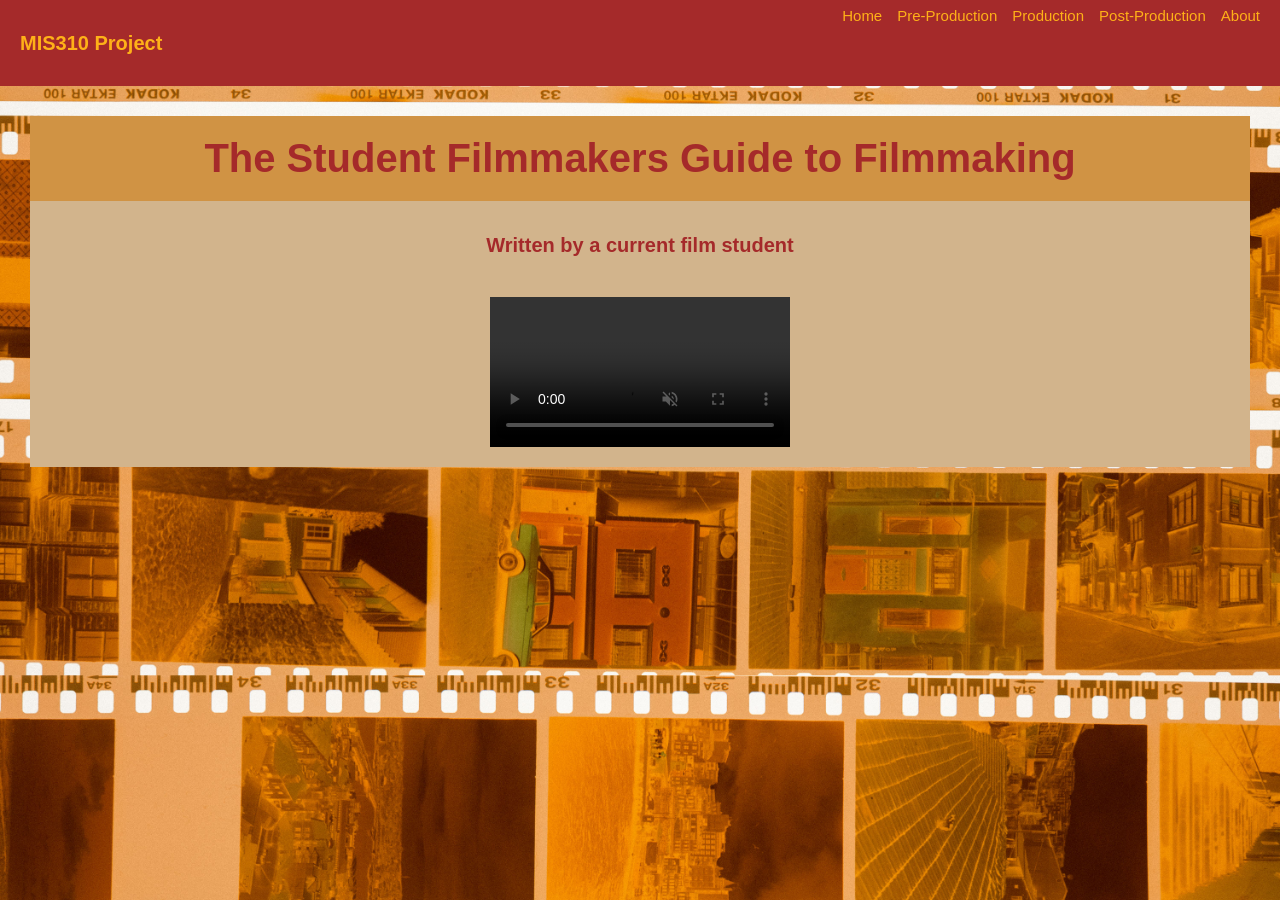
<file: index.html>
<!DOCTYPE html>
<html lang="en">

    <head>
        <meta charset="UTF-8">
        <title>MIS 310 Project</title>
        <link rel="stylesheet" href="styles.css">
        <link rel="icon" type="image/x-icon" href="images/favicon.png">
    </head>

    <body>

        <header>
            <h4>MIS310 Project</h4>
            <nav>
                <a class="link" href="index.html">Home</a>
                <a class="link" href="pages/preproduction.html">Pre-Production</a>
                <a class="link" href="pages/production.html">Production</a>
                <a class="link" href="pages/post-production.html">Post-Production</a>
                <a class="link" href="pages/about.html">About</a>
            </nav>
        </header>

        <section class="main">
            <h1>The Student Filmmakers Guide to Filmmaking</h1>
            <h3>Written by a current film student</h3>

            <!--original width: 1920-->
            <video class="home-page-video" controls autoplay loop muted playsinline>
                <source src="footage/student_with_camera.mp4" type="video/mp4"/>
                Your browser does not support this video.
            </video>

        </section>

    </body>

</html>
</file>
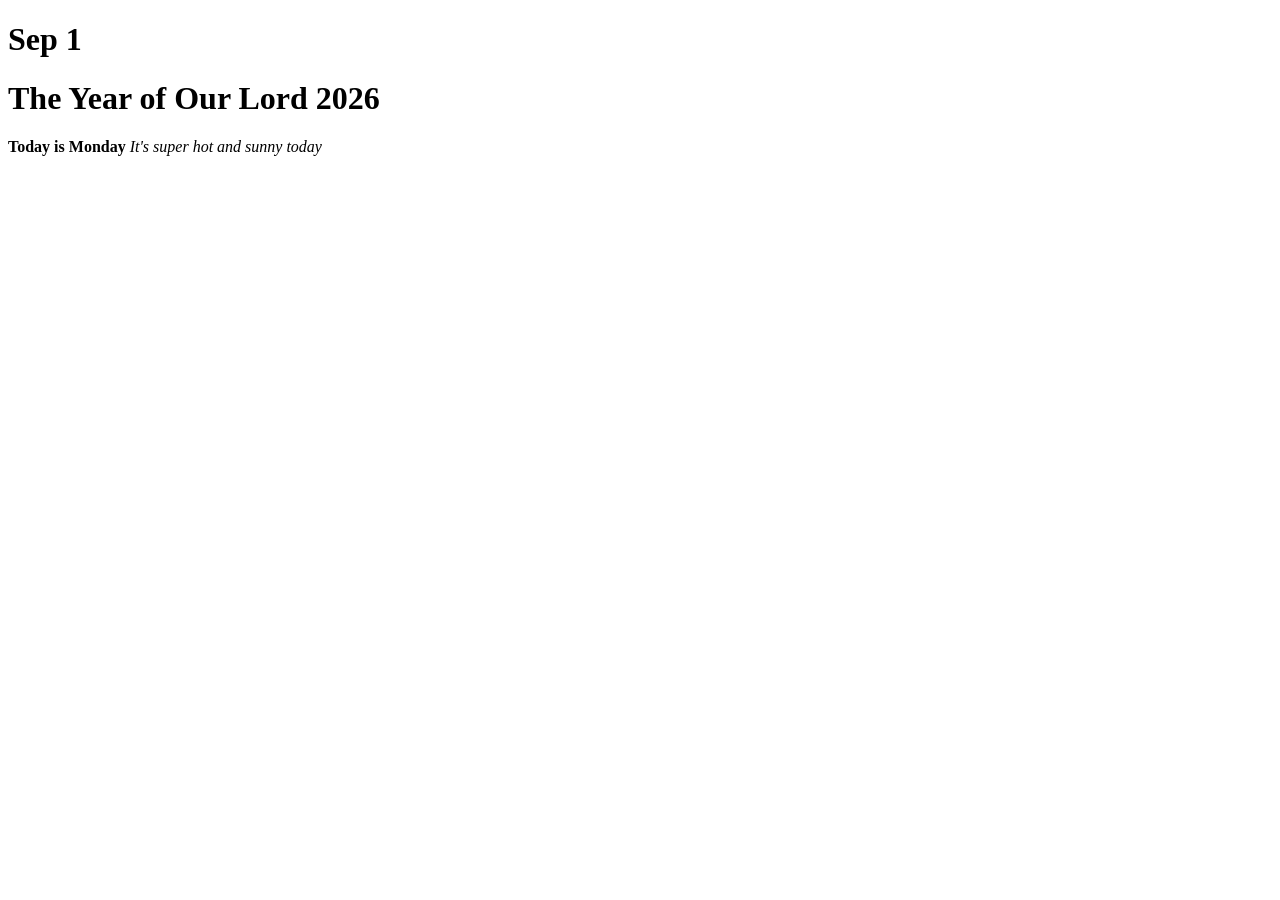
<file: Sept1.html>
<!DOCTYPE html>
<html lang="en">
    <head>
        <title>Sep 1</title>
    </head>
    <body>
        <h1>Sep 1</h1>
        <h1>The Year of Our Lord 2026</h1>
        <b>Today is Monday</b>
        <i>It's super hot and sunny today</i>
    </body>
</html>
</file>
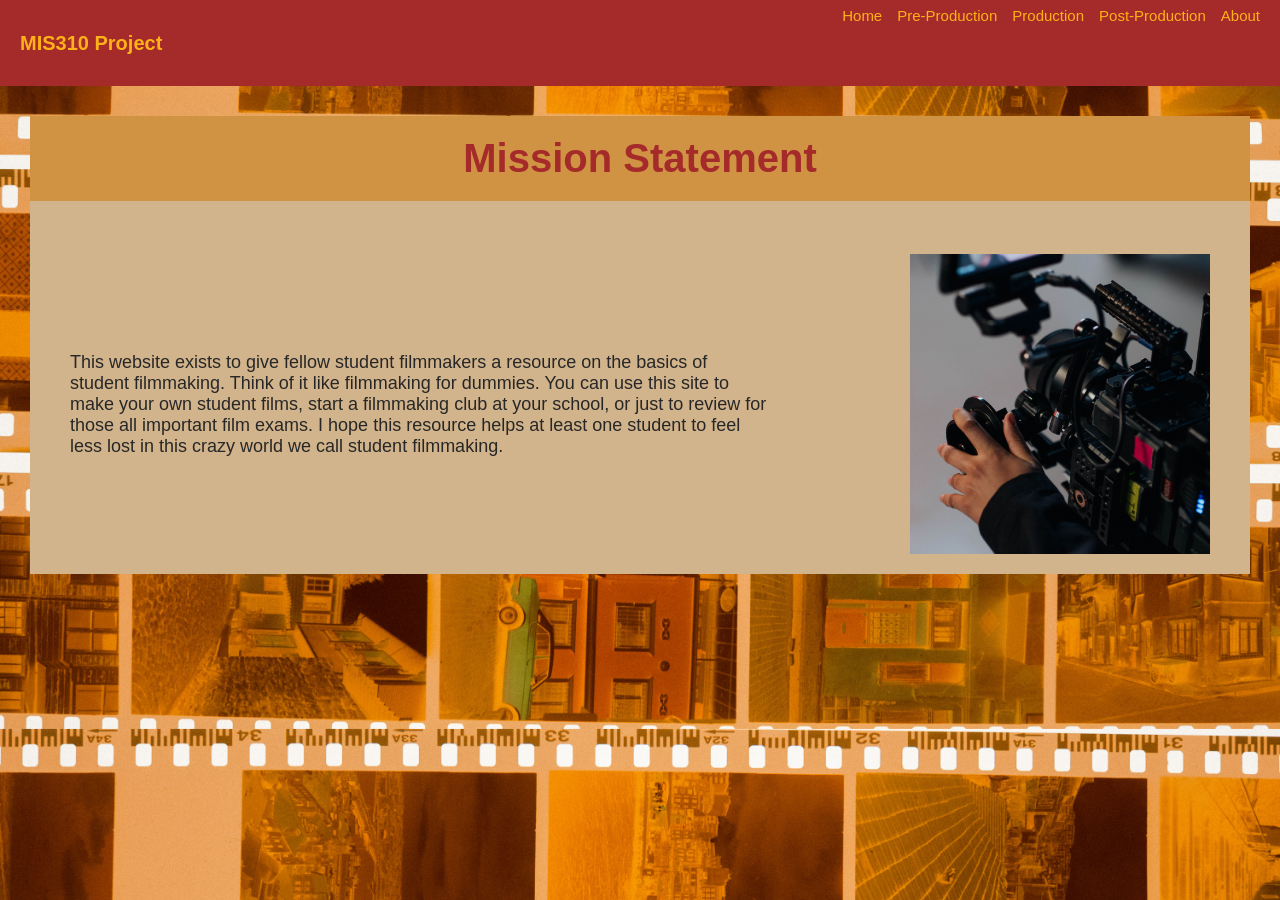
<file: pages/about.html>
<!DOCTYPE html>
<html lang="en">

    <head>
        <meta charset="UTF-8">
        <title>About</title>
        <link rel="stylesheet" href="../styles.css">
        <link rel="icon" type="image/x-icon" href="../images/favicon.png">
    </head>

    <body>

        <header>
            <h4>MIS310 Project</h4>
            <nav>
                <a class="link" href="../index.html">Home</a>
                <a class="link" href="preproduction.html">Pre-Production</a>
                <a class="link" href="production.html">Production</a>
                <a class="link" href="post-production.html">Post-Production</a>
                <a class="link" href="about.html">About</a>
            </nav>
        </header>

        <section class="main">
            <h1>Mission Statement</h1>
    
            <div class="photo-text-block">

                <p class="text-column">This website exists to give fellow student filmmakers a resource on the basics of student filmmaking. Think of it like filmmaking for dummies. You can use this site to make your own student films, start a filmmaking club at your school, or just to review for those all important film exams. I hope this resource helps at least one student to feel less lost in this crazy world we call student filmmaking.</p>

                <img class="photo-column" src="../images/film_camera.jpg" alt="a filmmaking camera"/>

            </div>

        </section>
    
    </body>

</html>
</file>
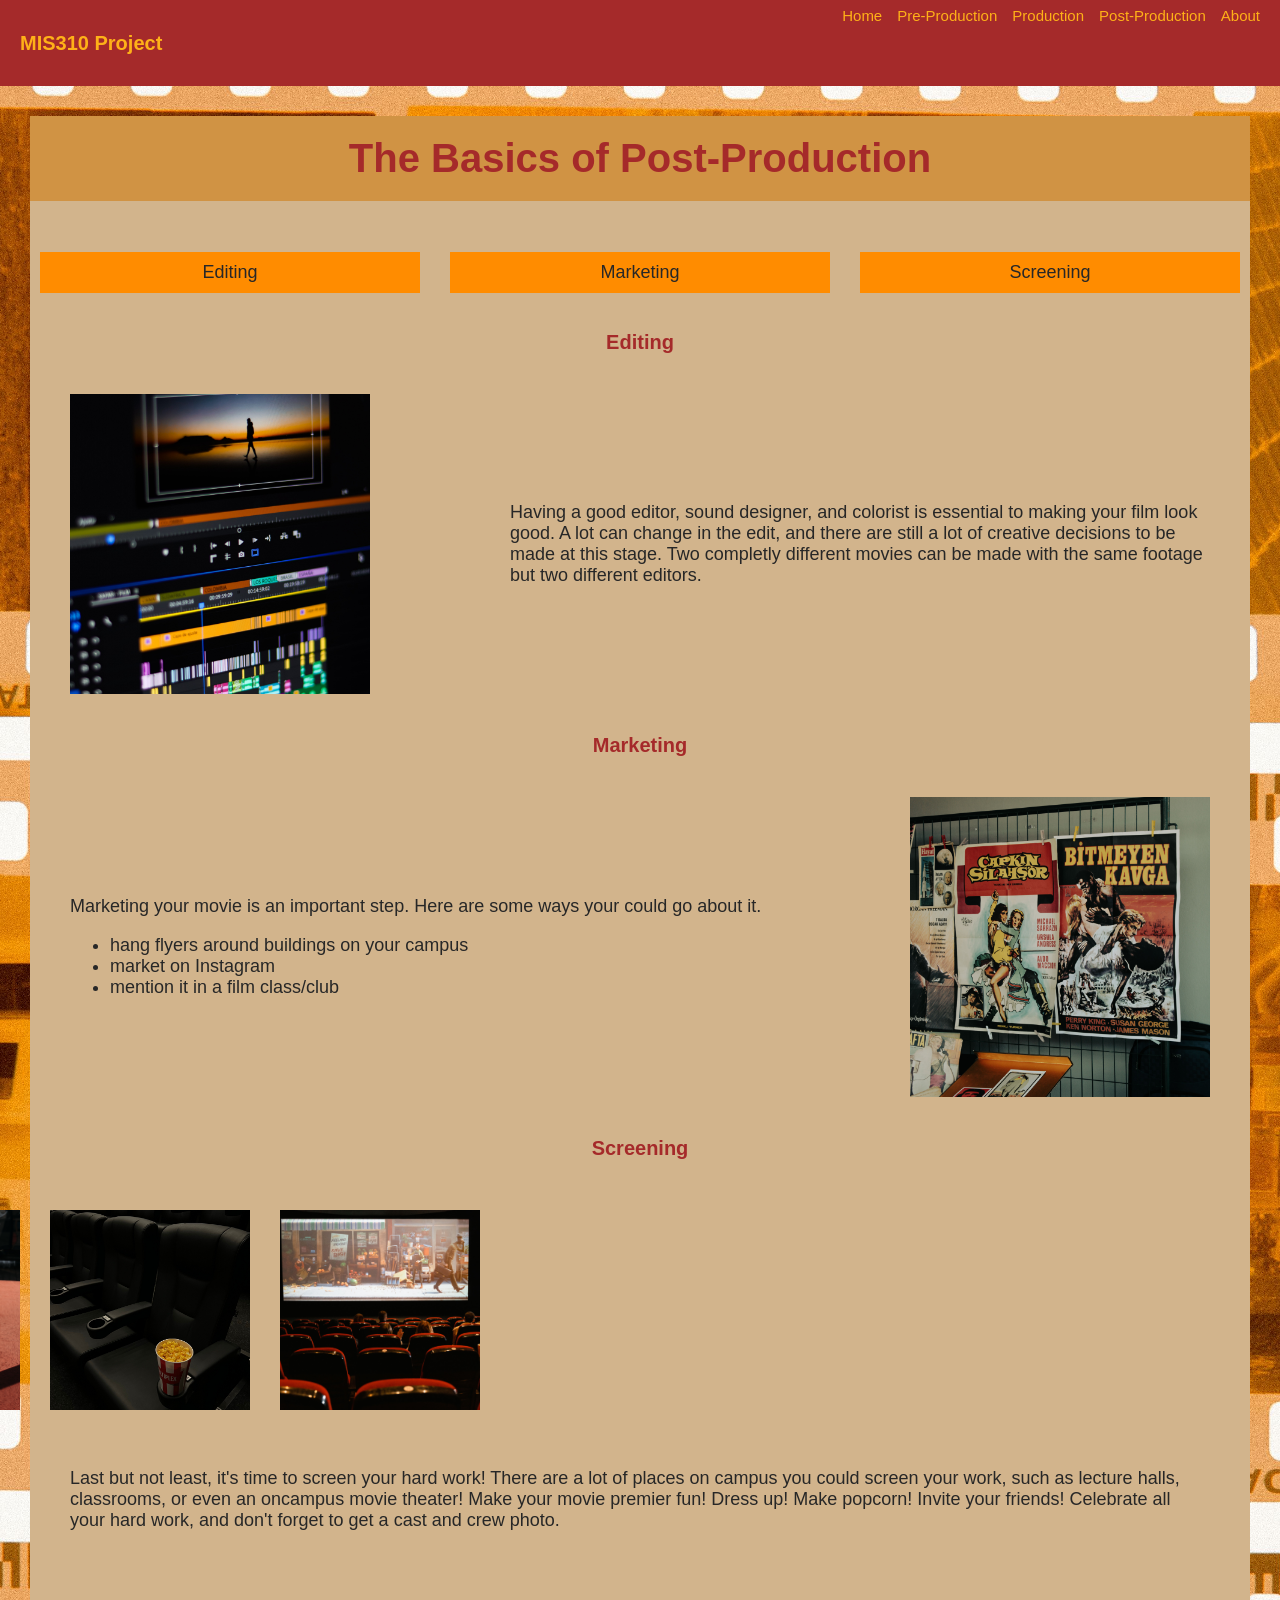
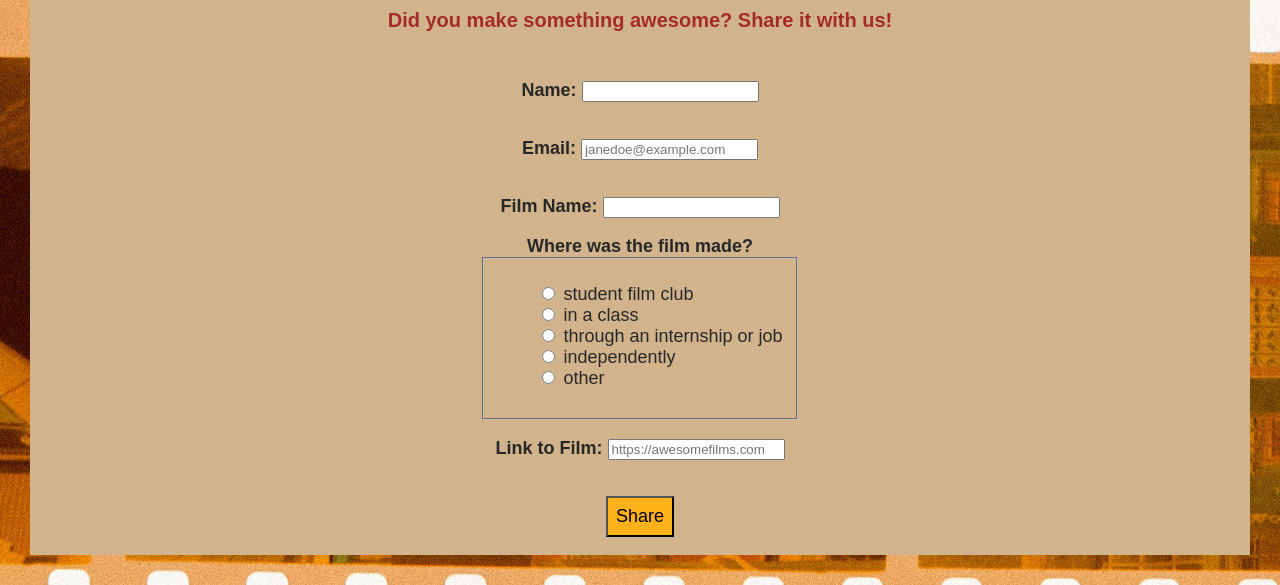
<file: pages/post-production.html>
<!DOCTYPE html>
<html lang="en">

    <head>
        <meta charset="UTF-8">
        <title>Post-Production</title>
        <link rel="stylesheet" href="../styles.css">
        <link rel="icon" type="image/x-icon" href="../images/favicon.png">
    </head>

    <body>

        <header>
            <h4>MIS310 Project</h4>
            <nav>
                <a class="link" href="../index.html">Home</a>
                <a class="link" href="preproduction.html">Pre-Production</a>
                <a class="link" href="production.html">Production</a>
                <a class="link" href="post-production.html">Post-Production</a>
                <a class="link" href="about.html">About</a>
            </nav>
        </header>

        <section class="main">
            <h1>The Basics of Post-Production</h1>

            <div class="grid-layout1">
                    <p><a href="#editing">Editing</a></p>
                    <p><a href="#marketing">Marketing</a></p>
                    <p><a href="#screening">Screening</a></p>
            </div>

            <h3>Editing</h3>
            <div id="editing" class="photo-text-block">

                <img class="photo-column" src="../images/editing.jpg" alt="an editing screen">

                <div class="text-column">
                    <p>
                        Having a good editor, sound designer, and colorist is essential to making your film look good.
                        A lot can change in the edit, and there are still a lot of creative decisions to be made at this stage.
                        Two completly different movies can be made with the same footage but two different editors.
                    </p>
                </div>
            
            </div>

            <h3>Marketing</h3>
            <div id="marketing" class="photo-text-block">

                <div class="text-column">
                    <p>
                        Marketing your movie is an important step. Here are some ways your could go about it.
                    </p>

                    <ul>
                        <li>hang flyers around buildings on your campus</li>
                        <li>market on Instagram</li>
                        <li>mention it in a film class/club</li>
                    </ul>  
                </div> 

                <img class="photo-column" src="../images/marketing.jpg" alt="film flyers hanging on a wall">
                
            </div>

            <h3>Screening</h3>
            <div id="screening">

                <div class="photo-strip">
                    <img src="../images/redcarpet1.jpg" alt="shoes on a red carpet">
                    <img src="../images/redcarpet3.jpg" alt="popcorn in the cup of a movie theater seat">
                    <img src="../images/redcarpet2.jpg" alt="a movie theater">
                </div>

                <p class="text-blurb">
                    Last but not least, it's time to screen your hard work!
                    There are a lot of places on campus you could screen your work, such as lecture halls, classrooms, or even an oncampus movie theater!
                    Make your movie premier fun! Dress up! Make popcorn! Invite your friends!
                    Celebrate all your hard work, and don't forget to get a cast and crew photo.
                </p>    
            </div>


            <h3>Did you make something awesome? Share it with us!</h3>

            <form 
            action="https://miswebapps.uncw.edu/mis310/form-submit.aspx" 
            method="post">

            <p>
                <label for="name">Name:</label>
                <input type="text" id="name" name="user_name" />
            </p>
            <p>
                <label for="mail">Email:</label>
                <input type="email" id="mail" name="user_email" placeholder="janedoe@example.com"/>
            </p>
            <p>
                <label for="film-name">Film Name:</label>
                <input type="text" id="film-name" name="film_name" />
            </p>

            <legend>Where was the film made?</legend>
                <fieldset>
                    <ul>
                        <li>
                            <label for="option_1">
                            <input type="radio" id="option_1" name="made_through" value="club" />
                            student film club
                            </label>
                        </li>
                        <li>
                            <label for="option_2">
                            <input type="radio" id="option_2" name="made_through" value="class" />
                            in a class
                            </label>
                        </li>
                        <li>
                            <label for="option_3">
                            <input type="radio" id="option_3" name="made_through" value="job" />
                            through an internship or job
                            </label>
                        </li>
                        <li>
                            <label for="option_4">
                            <input type="radio" id="option_4" name="made_through" value="independently" />
                            independently
                            </label>
                        </li>
                        <li>
                            <label for="option_5">
                            <input type="radio" id="option_5" name="made_through" value="other" />
                            other
                            </label>
                        </li>
                    </ul>
                </fieldset>

            <p>
                <label for="film-link">Link to Film:</label>
                <input type="link" id="film-link" name="film_link" placeholder="https://awesomefilms.com"/>
            </p>

            <p>
                <button type="submit">Share</button>
            </p>

            </form>
        </section>

        

    </body>

</html>
</file>
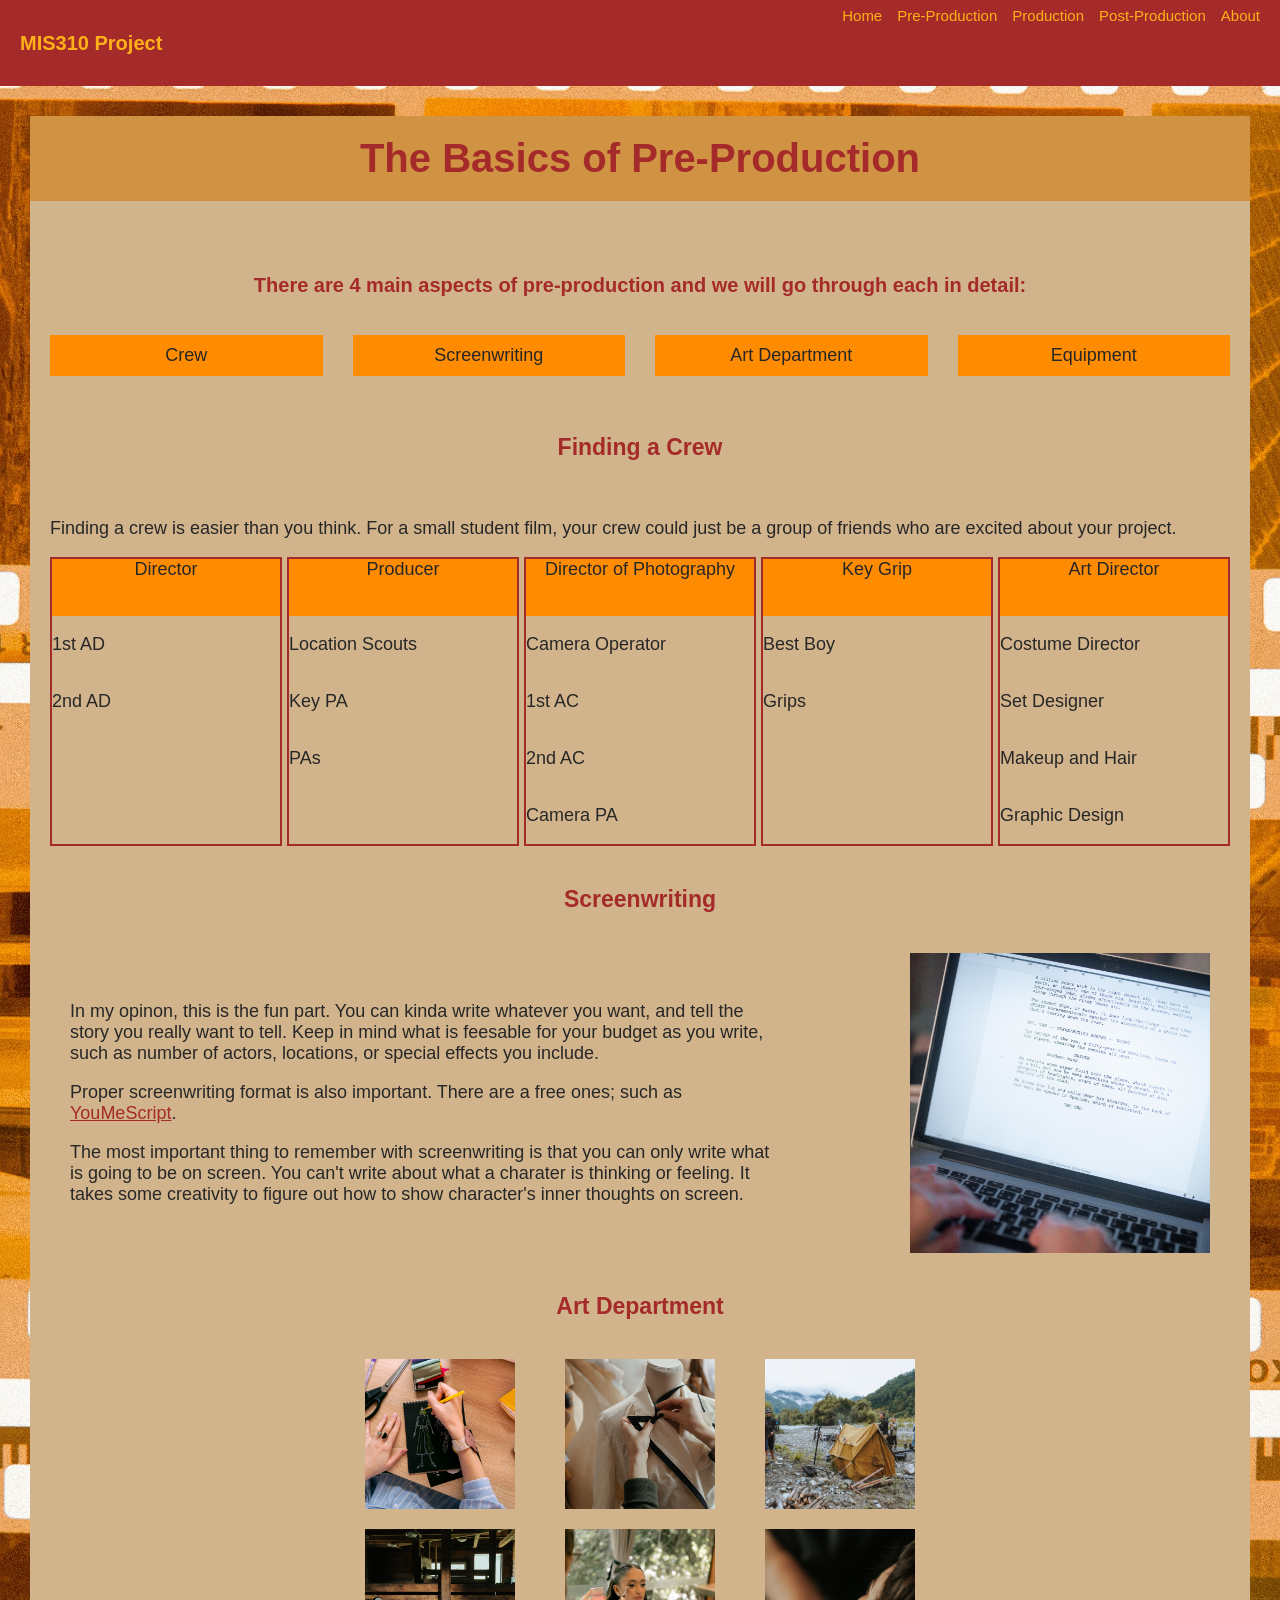
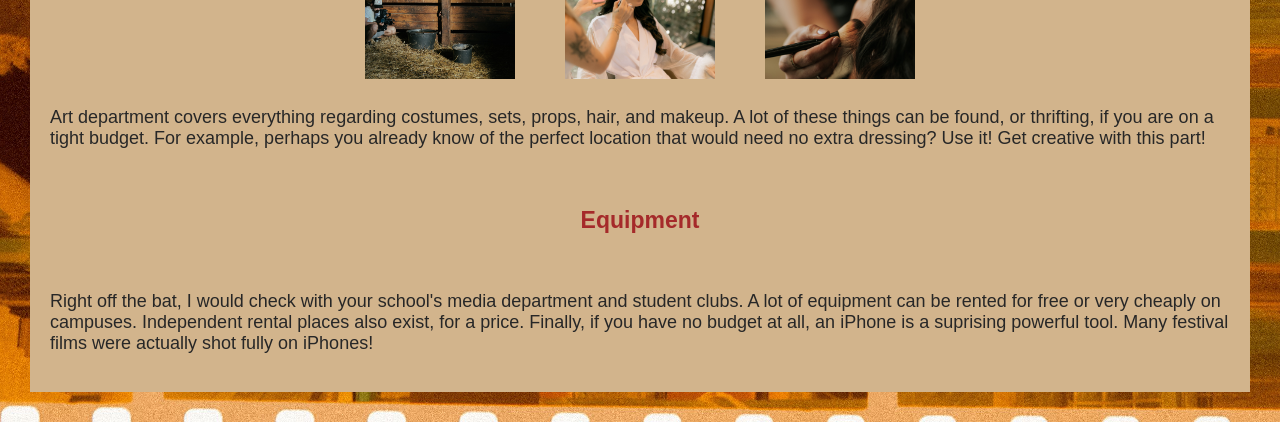
<file: pages/preproduction.html>
<!DOCTYPE html>
<html lang="en">

    <head>
        <meta charset="UTF-8">
        <title>Pre-Production</title>
        <link rel="stylesheet" href="../styles.css">
        <link rel="icon" type="image/x-icon" href="../images/favicon.png">
    </head>

    <body>

        <header>
            <h4>MIS310 Project</h4>
            <nav>
                <a class="link" href="../index.html">Home</a>
                <a class="link" href="preproduction.html">Pre-Production</a>
                <a class="link" href="production.html">Production</a>
                <a class="link" href="post-production.html">Post-Production</a>
                <a class="link" href="about.html">About</a>
            </nav>
        </header>

        <section class="main">
            <h1>The Basics of Pre-Production</h1>

            <div class="block">
                <h3>There are 4 main aspects of pre-production and we will go through each in detail:</h3>

                <div class="grid-layout">
                    <p><a href="#crew">Crew</a></p>
                    <p><a href="#screenwriting">Screenwriting</a></p>
                    <p><a href="#art">Art Department</a></p>
                    <p><a href="#equipment">Equipment</a></p>
                </div>
            </div>

            <h2 id="crew">Finding a Crew</h2>

            <div class="block">
                <p>Finding a crew is easier than you think. For a small student film, your crew could just be a group of friends who are excited about your project.
                
                <div class="crew">
                    <div class="team">
                        <p class="teamleader">Director</p>
                        <p>1st AD</p>
                        <p>2nd AD</p>
                    </div>   
                    
                    <div class="team">
                        <p class="teamleader">Producer</p>
                        <p>Location Scouts</p>
                        <p>Key PA</p>
                        <p>PAs</p>
                    </div> 

                    <div class="team">
                        <p class="teamleader">Director of Photography</p>
                        <p>Camera Operator</p>
                        <p>1st AC</p>
                        <p>2nd AC</p>
                        <p>Camera PA</p>
                    </div> 

                    <div class="team">
                        <p class="teamleader">Key Grip</p>
                        <p>Best Boy</p>
                        <p>Grips</p>
                    </div> 

                    <div class="team">
                        <p class="teamleader">Art Director</p>
                        <p>Costume Director</p>
                        <p>Set Designer</p>
                        <p>Makeup and Hair</p>
                        <p>Graphic Design</p>
                    </div> 
                   

                </div>  

            </div>

            <h2 id="screenwriting">Screenwriting</h2>

            <div class="photo-text-block">
                <div class="text-column">
                    <p>In my opinon, this is the fun part. You can kinda write whatever you want, and tell the story you really want to tell. Keep in mind what is feesable for your budget as you write, such as number of actors, locations, or special effects you include.</p>
                    <p>Proper screenwriting format is also important. There are a free ones; such as <a href="https://youmescript.com/" class="external-link">YouMeScript</a>.</p>
                    <p>The most important thing to remember with screenwriting is that you can only write what is going to be on screen. You can't write about what a charater is thinking or feeling. It takes some creativity to figure out how to show character's inner thoughts on screen.</p>
                </div>
                <img class="photo-column" src="../images/screenplay-format.jpg" alt="a computer with a screenplay pulled up on it">
            </div>

            <h2 id="art">Art Department</h2>

            <div class="block">
                <div class="photo-gallery">
                    <img src="../images/art1.jpg" alt="someone sketching a costume">
                    <img src="../images/art2.jpg" alt="someone pinning a jacket">
                    <img src="../images/art3.jpg" alt="a tent on a film set">
                    <img src="../images/art4.jpg" alt="a cameraman crouching in a barn">
                    <img src="../images/art5.jpg" alt="a women having her makeup done">
                    <img src="../images/art6.jpg" alt="a makeup brush near someone's face">
                </div>

                <p>Art department covers everything regarding costumes, sets, props, hair, and makeup. 
                    A lot of these things can be found, or thrifting, if you are on a tight budget.
                    For example, perhaps you already know of the perfect location that would need no extra dressing? Use it!
                    Get creative with this part!
                </p>
            </div>

            <h2 id="equipment">Equipment</h2>

            <div class="block">
                <p>Right off the bat, I would check with your school's media department and student clubs.
                    A lot of equipment can be rented for free or very cheaply on campuses.
                    Independent rental places also exist, for a price.
                    Finally, if you have no budget at all, an iPhone is a suprising powerful tool.
                    Many festival films were actually shot fully on iPhones!
                </p>
            </div>
    
        </section>

        

    </body>

</html>
</file>
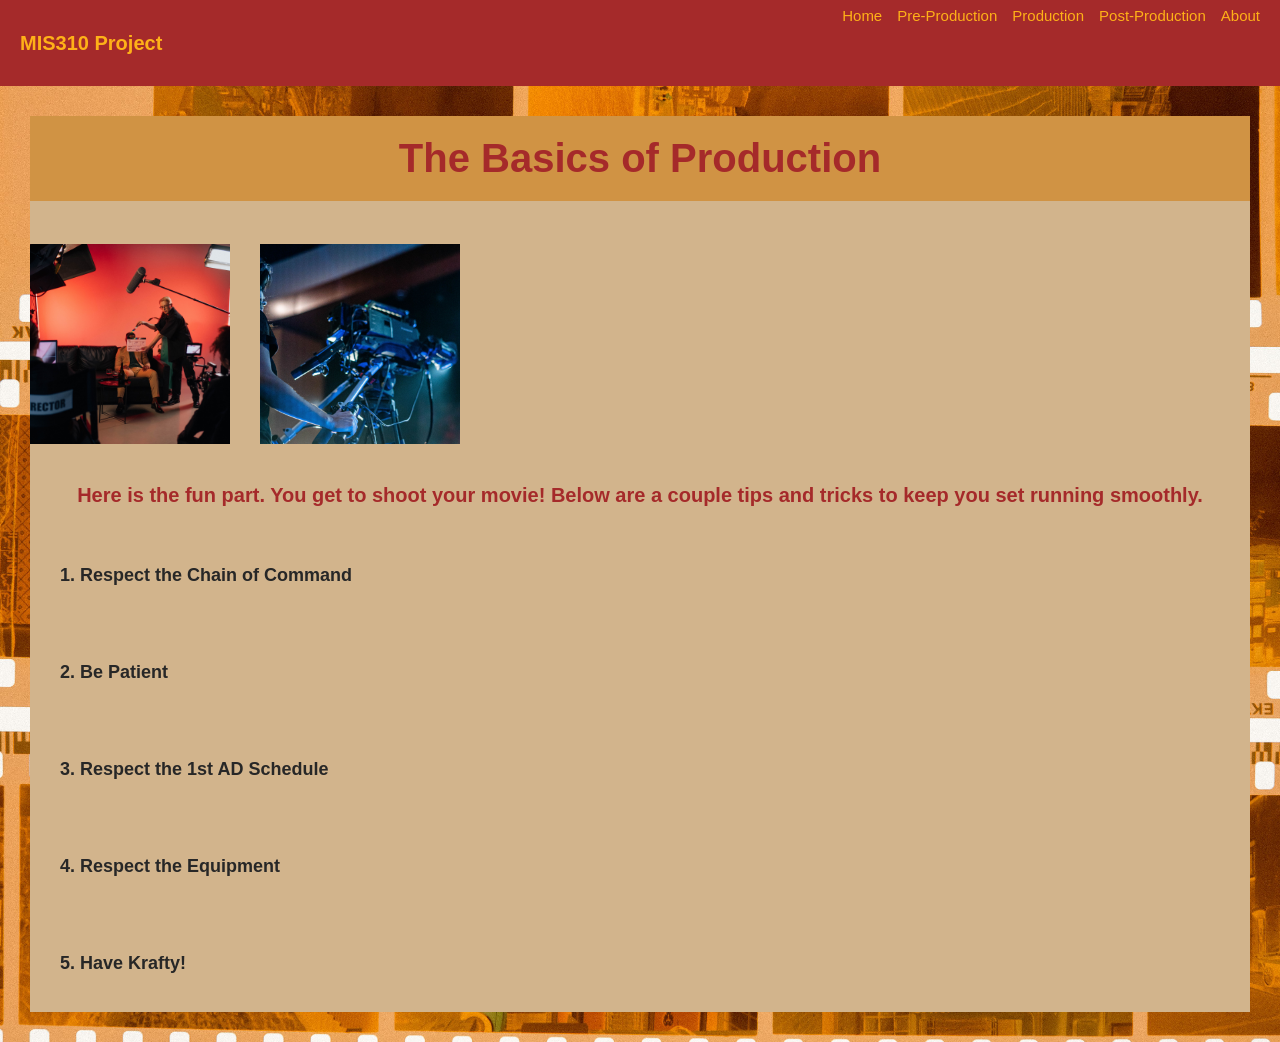
<file: pages/production.html>
<!DOCTYPE html>
<html lang="en">

    <head>
        <meta charset="UTF-8">
        <title>Production</title>
        <link rel="stylesheet" href="../styles.css">
        <link rel="icon" type="image/x-icon" href="../images/favicon.png">
        <script src="../script.js" defer></script>
    </head>

    <body>

        <header>
            <h4>MIS310 Project</h4>
            <nav>
                <a class="link" href="../index.html">Home</a>
                <a class="link" href="preproduction.html">Pre-Production</a>
                <a class="link" href="production.html">Production</a>
                <a class="link" href="post-production.html">Post-Production</a>
                <a class="link" href="about.html">About</a>
            </nav>
        </header>

        <section class="main">
            <h1>The Basics of Production</h1>

            <div class="photo-strip">
                <img src="../images/filmset3.jpg" alt="a camera man in a hat using a film camera">
                <img src="../images/filmset1.jpg" alt="a film set with a director's chair">
                <img src="../images/filmset2.jpg" alt="a film camera and tripod">
            </div>

            <div>
                <h3>
                    Here is the fun part. You get to shoot your movie!
                    Below are a couple tips and tricks to keep you set running smoothly.
                </h3>
            </div>

            <div class="question">
                <p>1. Respect the Chain of Command</p>
            </div>
            <div class="answer">
                <p>
                    Make sure you are respect the chain of command on set.
                    The director has the final say on set.
                    Additionally, each department should report to their department head.
                </p>
            </div>

            <div class="question">
                <p>2. Be Patient</p>
            </div>
            <div class="answer">
                <p>
                    It can sometimes take a long time to get a shot just right, so please have patience.
                    Everyone on the team is doing the best they can, so be respectful.
                </p>
            </div>

            <div class="question">
                <p>3. Respect the 1st AD Schedule</p>
            </div>
            <div class="answer">
                <p>
                    Your first AD spent a lot of time making a schedule to make sure the entire shoot gets done.
                    Make sure you listen when they tell you that the team needs to move on.
                </p>
            </div>

            <div class="question">
                <p>4. Respect the Equipment</p>
            </div>
            <div class="answer">
                <p>
                    You probably rented your equipment or borrowed it from somewhere.
                    Treat it with respect!
                    Also, you may have to fill out forms that hold you liable, as well, so be careful.
                </p>
            </div>

            <div class="question">
                <p>5. Have Krafty!</p>
            </div>
            <div class="answer">
                <p>
                    Feeding your crew is very important (and it's required on real film sets).
                    Set up an area on set to store snacks and set up meals!
                </p>
            </div>
        </section>

    </body>

</html>
</file>
<file: styles.css>
/*general*/
body {
    background-image: url(images/filmstrip-background.jpg);
    background-size: cover;
    background-repeat: repeat;
    background-position: center;
    font-family: Arial, Helvetica, sans-serif;
    font-size: 18px;
    margin: 0px;
    color:rgb(39, 39, 39);
}

.main {
    background-color: tan;
    margin: 30px;
}

h1, h2, h3 {
    color: brown;
    font-size: 20px;
    text-align: center;
    margin-top: 20px;
}

h1 {
    padding-top: 20px;
    font-size: 40px;
    background-color: rgb(208, 147, 68);
    padding-bottom: 20px;
}

h2 {
    font-size: 23px;
}

/*only used for sitename*/
h4 {
    color: rgb(254, 177, 24);
    font-size: 20px;
    font-weight: bold;
}

header {
    display: flex;
    justify-content: space-between;
    background-color: brown;
    margin: 0px;
    padding: 20px;
    padding-bottom: 5px;
    padding-top: 5px;
}

.link {
    text-decoration: none;
    padding-left: 10px;
    font-size: 15px;
    color: rgb(254, 177, 24);
}

@media (width < 850px) {
    .link {
        display: flex;
        flex-direction: column;
    }
}

a {
    text-decoration: none;
    color:rgb(39, 39, 39);
}

a:hover {
    color: rgb(254, 177, 24);
}

.external-link {
    text-decoration: underline;
    color: brown;
}

/*pages*/
.home-page-video {
    display: block;
    margin: 0 auto;
    padding: 20px;
    max-width: 800px;
}

@media (width < 850px) {
    .home-page-video {
        width: 300px;
        height: auto;
    }
}

.photo-text-block {
    display: flex;
    justify-content: space-between;
    padding: 20px;
    align-items: center;
    gap: 100px;
}

@media (width < 850px) {
    .photo-text-block {
        flex-direction: column;
    }
}

.text-column {
    padding-left: 20px;
    padding-right: 20px;
    font-size: 18px;   
}

.photo-column {
    padding-left: 20px;
    padding-right: 20px;
    width: 300px;
    height: 300px;
    object-fit: cover;
    min-width: 300px;
    max-width: 100%;
}

.block {
   color:rgb(39, 39, 39); 
   font-size: 18px;
   padding: 20px;  
}

.grid-layout {
    display: grid;
    grid-template-columns: 1fr 1fr 1fr 1fr;
    gap: 30px;   
}

.grid-layout1 {
    display: grid;
    grid-template-columns: 1fr 1fr 1fr;
    gap: 30px;
    padding-left: 10px;
    padding-right: 10px;
}

.grid-layout p, .grid-layout1 p{
    text-align: center;
    background-color: darkorange;
    padding-top: 10px;
    padding-bottom: 10px;   
}

.crew {
    display: grid;
    grid-template-columns: 1fr 1fr 1fr 1fr 1fr;
    gap: 5px;
}

.team {
    border: 2px, solid, brown;
    display: grid;
    grid-template-rows: 1fr 1fr 1fr 1fr 1fr;
}

.teamleader {
    text-align: center;
    background-color: darkorange;
    margin: 0;
}

.photo-gallery {
    display: grid;
    grid-template-columns: 1fr 1fr 1fr;
    gap: 20px;
    padding-bottom: 10px;
    margin-left: 300px;
    margin-right: 300px;
}

@media (width < 850px) {
    .photo-gallery {
        grid-template-columns: 1fr 1fr;
    }
}

.photo-gallery img {
  width: 150px;
  height: 150px;  
  object-fit: cover;
  justify-self: center;  
}

form {
    display: flex;
    flex-direction: column;
    justify-content: center;
    align-items: center;
    font-weight: bold;
    padding-top: 10px;
}

form ul {
    list-style: none;
    font-weight: normal;
}

form button {
    background-color: rgb(254, 177, 24);
    font-size: 18px;
    padding: 8px;

}

.photo-strip {
    display: grid; 
    grid-template-columns: 1fr 1fr 1fr;
    gap: 30px;  
    justify-content: center;
    padding-top: 10px;
    padding-bottom: 20px;
}

.photo-strip, img {
    width: 200px;
    height: 200px;  
    object-fit: cover;
    justify-self: center;  
}

#screening {
    padding: 20px;
}

.text-blurb {
    padding: 20px;
}

.question {
    font-weight: bold;
    padding: 20px;
    padding-left: 30px;
}

.question:hover {
    color: brown;
    cursor: pointer;
}

.answer {
    display: none;   
}

.answer.visible {
    display: block;
    font-size: 16px;
    padding-left: 80px;
    padding-bottom: 10px;
}
</file>
